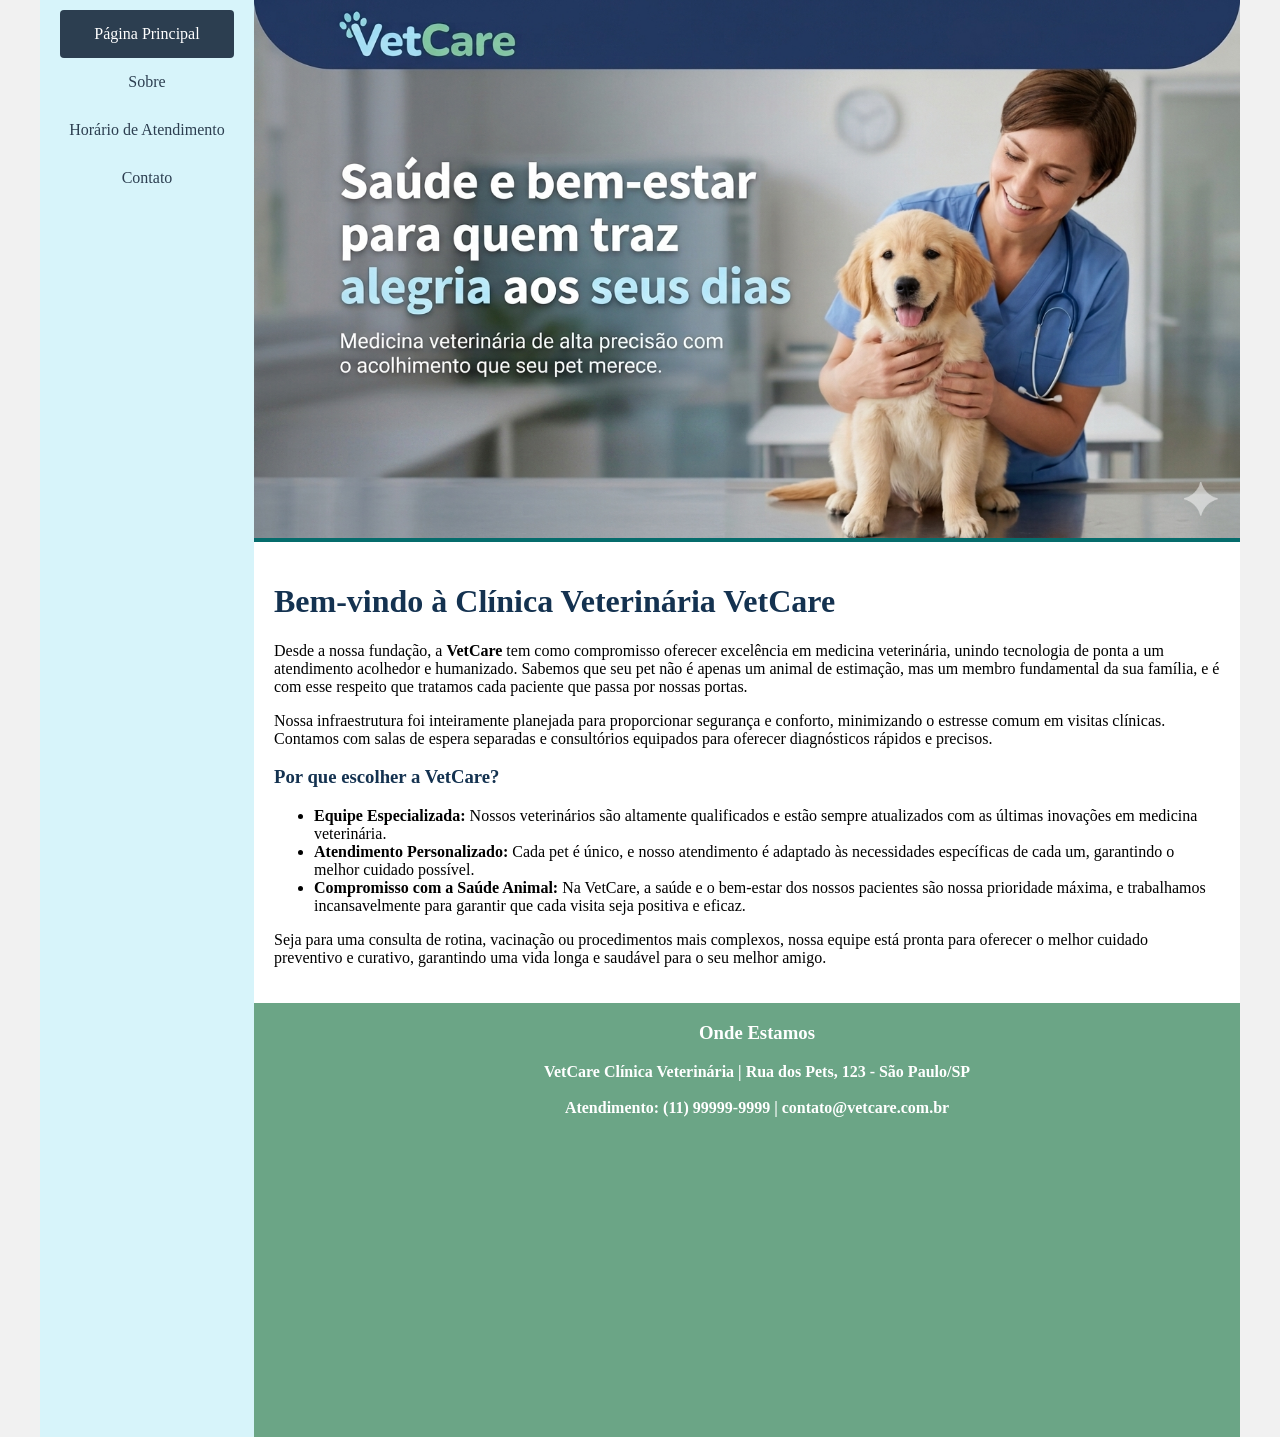
<file: index.html>
<!DOCTYPE html>
<html lang="pt-br">
<head>
    <meta charset="UTF-8">
    <meta http-equiv="X-UA-Compatible" content="IE=edge">
    <meta name="viewport" content="width=device-width, initial-scale=1.0">
    <title>Página Principal</title>
    <link rel="stylesheet" href="base.css">
</head>
<body>
    <div class="wrapper">
        <div class="menu">
            <!-- Aqui vai o seu menu -->
            <ul >
                <li><a href="index.html" class="active">Página Principal</a></li>
                <li><a href="sobre.html">Sobre</a></li>
                <li><a href="horario.html">Horário de Atendimento</a></li>
                <li><a href="contato.html">Contato</a></li>
            
            </ul>
        </div>

        <div class="main">
            <div class="header">
               <img src="header-principal.png" alt="Veterinária sorrindo com um filhote de Golden Retriever" width="100%">
                <!-- Aqui vai o seu header -->
            </div>
    
            <div class="content">
                <!-- Aqui vai o seu conteúdo -->
                <h1>Bem-vindo à Clínica Veterinária VetCare</h1>

                <p>
                    Desde a nossa fundação, a <strong>VetCare</strong> tem como compromisso oferecer excelência em medicina veterinária, unindo tecnologia de ponta a um atendimento acolhedor e humanizado. Sabemos que seu pet não é apenas um animal de estimação, mas um membro fundamental da sua família, e é com esse respeito que tratamos cada paciente que passa por nossas portas.
                </p>
                <p>
                    Nossa infraestrutura foi inteiramente planejada para proporcionar segurança e conforto, minimizando o estresse comum em visitas clínicas. Contamos com salas de espera separadas e consultórios equipados para oferecer diagnósticos rápidos e precisos.
                </p>
                
                <h3>Por que escolher a VetCare?</h3>
                <ul>
                    <li>
                        <strong>Equipe Especializada:</strong> Nossos veterinários são altamente qualificados e estão sempre atualizados com as últimas inovações em medicina veterinária.
                    </li>
                    <li>
                        <strong>Atendimento Personalizado:</strong> Cada pet é único, e nosso atendimento é adaptado às necessidades específicas de cada um, garantindo o melhor cuidado possível.
                    </li>
                    <li>
                        <strong>Compromisso com a Saúde Animal:</strong> Na VetCare, a saúde e o bem-estar dos nossos pacientes são nossa prioridade máxima, e trabalhamos incansavelmente para garantir que cada visita seja positiva e eficaz.</li>
                </ul>
                <p>
                    Seja para uma consulta de rotina, vacinação ou procedimentos mais complexos, nossa equipe está pronta para oferecer o melhor cuidado preventivo e curativo, garantindo uma vida longa e saudável para o seu melhor amigo.
                </p>
            </div>
    
            <div class="footer">
                
                    <h3>Onde Estamos</h3>
                    <!-- Aqui vai o seu rodapé -->
                    <p>
                        <strong>VetCare Clínica Veterinária | Rua dos Pets, 123 - São Paulo/SP<br><br>      Atendimento: (11) 99999-9999 | contato@vetcare.com.br</strong>                
                    </p>
                
                    <iframe src="https://www.google.com/maps/embed?pb=!1m14!1m12!1m3!1d4351.381536307973!2d-46.64706657004647!3d-23.49430736972178!2m3!1f0!2f0!3f0!3m2!1i1024!2i768!4f13.1!5e0!3m2!1spt-BR!2sbr!4v1777765153694!5m2!1spt-BR!2sbr" width="100%" height="300" style="border:0;" allowfullscreen="" loading="lazy" referrerpolicy="no-referrer-when-downgrade"> </iframe>
                                    
            </div>
        </div>
    </div>
</body>
</html>
</file>
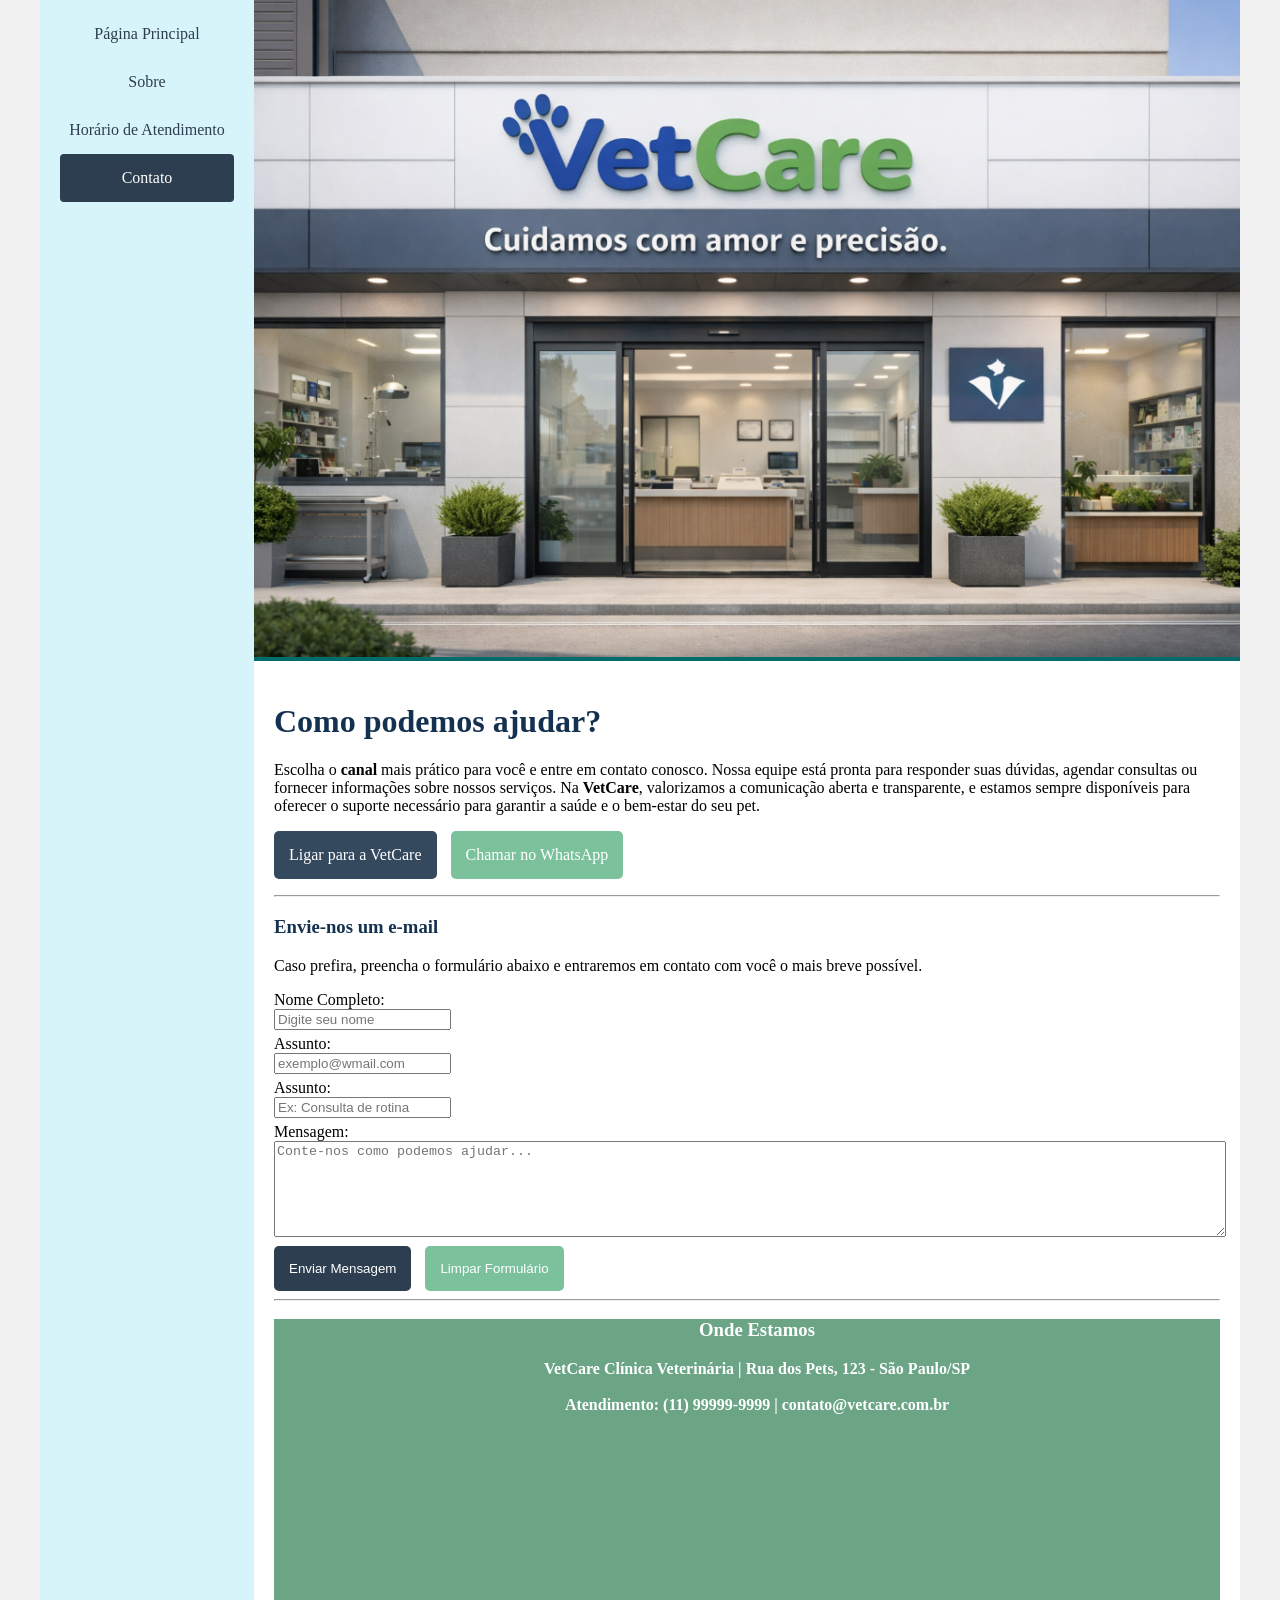
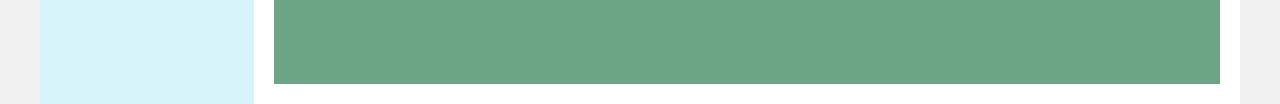
<file: contato.html>
<!DOCTYPE html>
<html lang="pt-br">
<head>
    <meta charset="UTF-8">
    <meta http-equiv="X-UA-Compatible" content="IE=edge">
    <meta name="viewport" content="width=device-width, initial-scale=1.0">
    <title>Contato</title>
    <link rel="stylesheet" href="base.css">
</head>
<body>
    <div class="wrapper">
        <div class="menu">
            <!-- Aqui vai o seu menu -->
            <ul >
                <li><a href="index.html">Página Principal</a></li>
                <li><a href="sobre.html">Sobre</a></li>
                <li><a href="horario.html">Horário de Atendimento</a></li>
                <li><a href="contato.html"class="active">Contato</a></li>
            
            </ul>
        </div>

        <div class="main">
            <div class="header">
               <img src="header-contato.png" alt="Fale com a VetCare" width="100%">
                <!-- Aqui vai o seu header -->
            </div>
    
            <div class="content">
                <!-- Aqui vai o seu conteúdo -->
                <h1>Como podemos ajudar?</h1>

                <p>
                    Escolha o <strong>canal</strong> mais prático para você e entre em contato conosco. Nossa equipe está pronta para responder suas dúvidas, agendar consultas ou fornecer informações sobre nossos serviços. Na <strong>VetCare</strong>, valorizamos a comunicação aberta e transparente, e estamos sempre disponíveis para oferecer o suporte necessário para garantir a saúde e o bem-estar do seu pet.
                </p>
                
                <div class="contact-options">
                    <p>
                        <a href="tel:+5511999999999" style="background-color: #34495e;color: white; padding: 15px; text-decoration: none; border-radius: 5px; display: inline-block;">
                            Ligar para a VetCare        
                        </a>
                        <a href="https://wa.me" style="background-color:#7BC29C;color: white; padding: 15px; text-decoration: none; border-radius: 5px; display: inline-block; margin-left: 10px;">
                            Chamar no WhatsApp
                        </a>
                    </p>
                </div>

                <hr>

                <h3>Envie-nos um e-mail</h3>
                <p>
                    Caso prefira, preencha o formulário abaixo e entraremos em contato com você o mais breve possível.
                </p>
                
                <form action="#">
                    <p>
                        <label for="nome">Nome Completo:</label><br>
                        <input type="text" id="nome" name="nome" placeholder="Digite seu nome" required><br>
                    </p>
                     <p>                                            
                        <label for="assunto">Assunto:</label><br>
                        <input type="email" id="email" name="email" placeholder="exemplo@wmail.com" required><br>
                    </p>
                    <p>
                        <label for="assunto">Assunto:</label><br>
                        <input type="text" id="assunto" name="assunto" placeholder="Ex: Consulta de rotina" required><br>
                    </p>
                    <p>
                        <label for="mensagem">Mensagem:</label><br>
                        <textarea id="mensagem" name="mensagem" rows="6"style="width: 100%;" placeholder="Conte-nos como podemos ajudar..." required></textarea>
                    </p>                    
                    <p>
                        <button type="submit" style="background-color: #2C3E50;color: white; padding: 15px 15px; border: none; border-radius: 5px; cursor: pointer;">
                            Enviar Mensagem
                        </button>

                        <button type="reset" style="background-color: #7BC29C;color: white; padding: 15px 15px; border: none; border-radius: 5px; cursor: pointer; margin-left: 10px;">
                            Limpar Formulário
                        </button>
                    </p>
                </form>

                <hr>
            <div class="footer">
                
                    <h3>Onde Estamos</h3>
                    <!-- Aqui vai o seu rodapé -->
                    <p>
                        <strong>VetCare Clínica Veterinária | Rua dos Pets, 123 - São Paulo/SP<br><br>      Atendimento: (11) 99999-9999 | contato@vetcare.com.br</strong>                
                    </p>
                
                    <iframe src="https://www.google.com/maps/embed?pb=!1m14!1m12!1m3!1d4351.381536307973!2d-46.64706657004647!3d-23.49430736972178!2m3!1f0!2f0!3f0!3m2!1i1024!2i768!4f13.1!5e0!3m2!1spt-BR!2sbr!4v1777765153694!5m2!1spt-BR!2sbr" width="100%" height="250" style="border:0;" allowfullscreen="" loading="lazy" referrerpolicy="no-referrer-when-downgrade"> </iframe>
                                    
            </div>
        </div>
    </div>
</body>
</html>
</file>
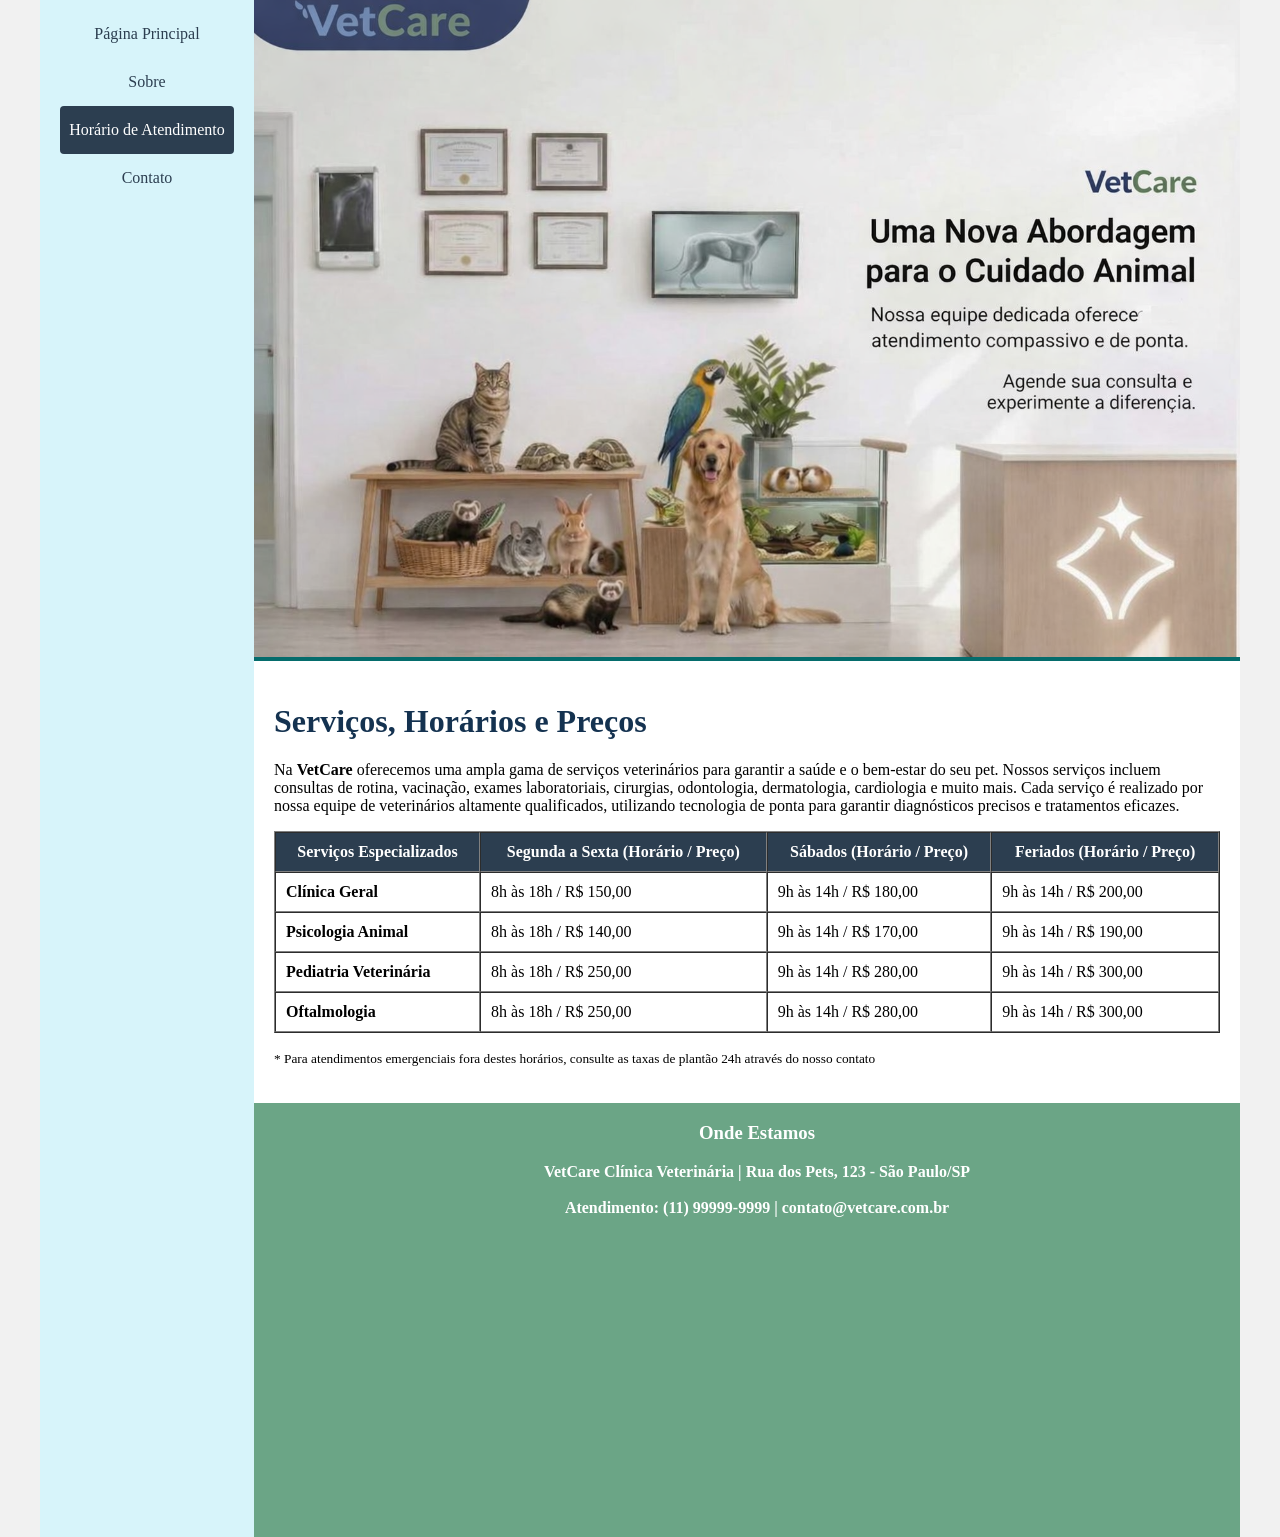
<file: horario.html>
<!DOCTYPE html>
<html lang="pt-br">
<head>
    <meta charset="UTF-8">
    <meta http-equiv="X-UA-Compatible" content="IE=edge">
    <meta name="viewport" content="width=device-width, initial-scale=1.0">
    <title>Página Sobre</title>
    <link rel="stylesheet" href="base.css">
</head>
<body>
    <div class="wrapper">
        <div class="menu">
            <!-- Aqui vai o seu menu -->
            <ul >
                <li><a href="index.html">Página Principal</a></li>
                <li><a href="sobre.html">Sobre</a></li>
                <li><a href="horario.html"class="active">Horário de Atendimento</a></li>
                <li><a href="contato.html">Contato</a></li>
            
            </ul>
        </div>

        <div class="main">
            <div class="header">
               <img src="header-horario.png" alt="Imagem com vários animais parados e um texto sobre os horários de atendimento" width="100%">
                <!-- Aqui vai o seu header -->
            </div>
    
            <div class="content">
                <!-- Aqui vai o seu conteúdo -->
                <h1>Serviços, Horários e Preços</h1>

                <p>
                    Na <strong>VetCare</strong> oferecemos uma ampla gama de serviços veterinários para garantir a saúde e o bem-estar do seu pet. Nossos serviços incluem consultas de rotina, vacinação, exames laboratoriais, cirurgias, odontologia, dermatologia, cardiologia e muito mais. Cada serviço é realizado por nossa equipe de veterinários altamente qualificados, utilizando tecnologia de ponta para garantir diagnósticos precisos e tratamentos eficazes.
                </p>
                
                <table border="1" width="100%" cellspacing="0" cellpadding="10">
                    <thead>
                        <tr bgcolor="#2C3E50" style="color: white;">
                            <th>Serviços Especializados</th>
                            <th>Segunda a Sexta (Horário / Preço)</th>
                            <th>Sábados (Horário / Preço)</th>
                            <th>Feriados (Horário / Preço)</th>
                        </tr>
                    </thead>
                    <tbody>
                        <tr>
                            <td><strong>Clínica Geral</strong></td>
                            <td>8h às 18h / R$ 150,00</td>
                            <td>9h às 14h / R$ 180,00</td>
                            <td>9h às 14h / R$ 200,00</td>
                        </tr>
                         <tr>
                            <td><strong>Psicologia Animal</strong></td>
                            <td>8h às 18h / R$ 140,00</td>
                            <td>9h às 14h / R$ 170,00</td>
                            <td>9h às 14h / R$ 190,00</td>
                        </tr>
                         <tr>
                            <td><strong>Pediatria Veterinária</strong></td>
                            <td>8h às 18h / R$ 250,00</td>
                            <td>9h às 14h / R$ 280,00</td>
                            <td>9h às 14h / R$ 300,00</td>
                        </tr>
                         <tr>
                            <td><strong>Oftalmologia</strong></td>
                            <td>8h às 18h / R$ 250,00</td>
                            <td>9h às 14h / R$ 280,00</td>
                            <td>9h às 14h / R$ 300,00</td>
                        </tr>
                    </tbody>
                </table>
                
                <p><small>* Para atendimentos emergenciais fora destes horários, consulte as taxas de plantão 24h através do nosso contato</small></p>
            </div>
    
            <div class="footer">
                
                    <h3>Onde Estamos</h3>
                    <!-- Aqui vai o seu rodapé -->
                    <p>
                        <strong>VetCare Clínica Veterinária | Rua dos Pets, 123 - São Paulo/SP<br><br>      Atendimento: (11) 99999-9999 | contato@vetcare.com.br</strong>                
                    </p>
                
                    <iframe src="https://www.google.com/maps/embed?pb=!1m14!1m12!1m3!1d4351.381536307973!2d-46.64706657004647!3d-23.49430736972178!2m3!1f0!2f0!3f0!3m2!1i1024!2i768!4f13.1!5e0!3m2!1spt-BR!2sbr!4v1777765153694!5m2!1spt-BR!2sbr" width="100%" height="300" style="border:0;" allowfullscreen="" loading="lazy" referrerpolicy="no-referrer-when-downgrade"> </iframe>
                                    
            </div>
        </div>
    </div>
</body>
</html>
</file>
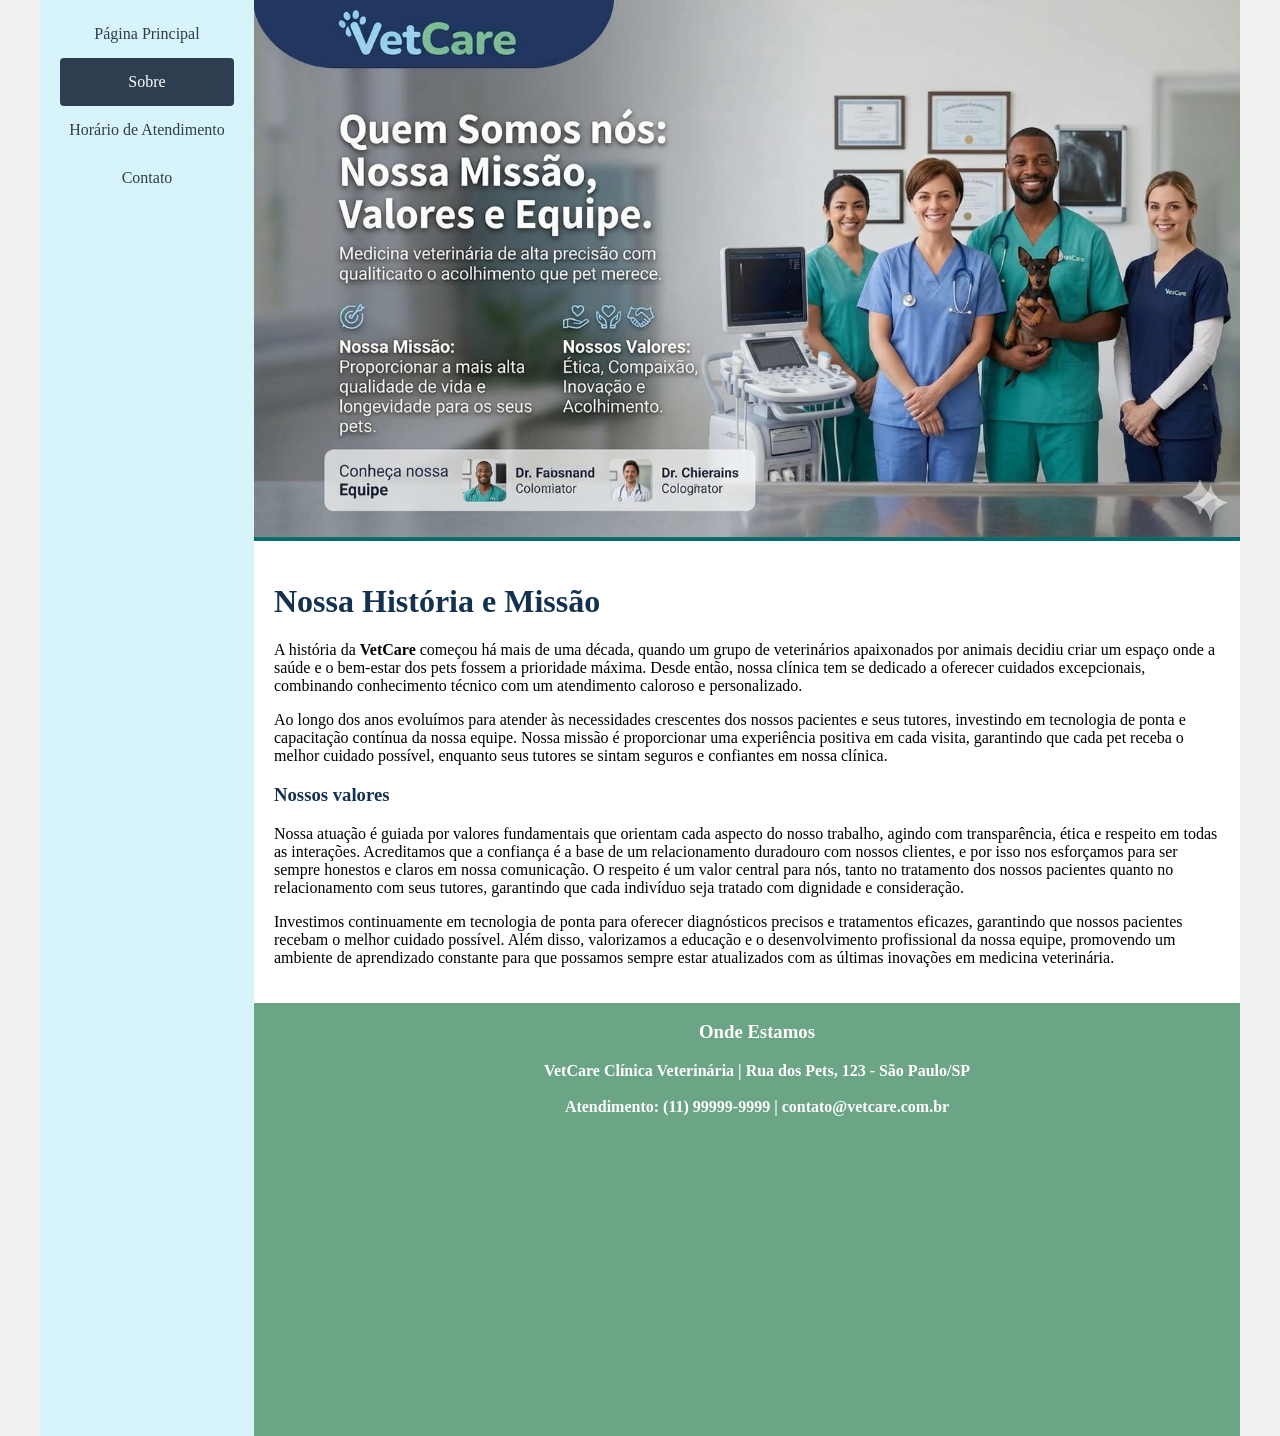
<file: sobre.html>
<!DOCTYPE html>
<html lang="pt-br">
<head>
    <meta charset="UTF-8">
    <meta http-equiv="X-UA-Compatible" content="IE=edge">
    <meta name="viewport" content="width=device-width, initial-scale=1.0">
    <title>Página Sobre</title>
    <link rel="stylesheet" href="base.css">
</head>
<body>
    <div class="wrapper">
        <div class="menu">
            <!-- Aqui vai o seu menu -->
            <ul >
                <li><a href="index.html">Página Principal</a></li>
                <li><a href="sobre.html" class="active">Sobre</a></li>
                <li><a href="horario.html">Horário de Atendimento</a></li>
                <li><a href="contato.html">Contato</a></li>
            
            </ul>
        </div>

        <div class="main">
            <div class="header">
               <img src="header-sobre.png" alt="Veterinária sorrindo com um filhote de Golden Retriever" width="100%">
                <!-- Aqui vai o seu header -->
            </div>
    
            <div class="content">
                <!-- Aqui vai o seu conteúdo -->
                <h1>Nossa História e Missão</h1>

                <p>
                    A história da <strong>VetCare</strong> começou há mais de uma década, quando um grupo de veterinários apaixonados por animais decidiu criar um espaço onde a saúde e o bem-estar dos pets fossem a prioridade máxima. Desde então, nossa clínica tem se dedicado a oferecer cuidados excepcionais, combinando conhecimento técnico com um atendimento caloroso e personalizado.
                </p>
                <p>
                    Ao longo dos anos evoluímos para atender às necessidades crescentes dos nossos pacientes e seus tutores, investindo em tecnologia de ponta e capacitação contínua da nossa equipe. Nossa missão é proporcionar uma experiência positiva em cada visita, garantindo que cada pet receba o melhor cuidado possível, enquanto seus tutores se sintam seguros e confiantes em nossa clínica.
                </p>
                
                <h3>Nossos valores</h3>
                <p>
                    Nossa atuação é guiada por valores fundamentais que orientam cada aspecto do nosso trabalho, agindo com transparência, ética e respeito em todas as interações. Acreditamos que a confiança é a base de um relacionamento duradouro com nossos clientes, e por isso nos esforçamos para ser sempre honestos e claros em nossa comunicação. O respeito é um valor central para nós, tanto no tratamento dos nossos pacientes quanto no relacionamento com seus tutores, garantindo que cada indivíduo seja tratado com dignidade e consideração.
                </p>

                <p>
                    Investimos continuamente em tecnologia de ponta para oferecer diagnósticos precisos e tratamentos eficazes, garantindo que nossos pacientes recebam o melhor cuidado possível. Além disso, valorizamos a educação e o desenvolvimento profissional da nossa equipe, promovendo um ambiente de aprendizado constante para que possamos sempre estar atualizados com as últimas inovações em medicina veterinária.
                </p>
            </div>
    
            <div class="footer">
                
                    <h3>Onde Estamos</h3>
                    <!-- Aqui vai o seu rodapé -->
                    <p>
                        <strong>VetCare Clínica Veterinária | Rua dos Pets, 123 - São Paulo/SP<br><br>      Atendimento: (11) 99999-9999 | contato@vetcare.com.br</strong>                
                    </p>
                
                    <iframe src="https://www.google.com/maps/embed?pb=!1m14!1m12!1m3!1d4351.381536307973!2d-46.64706657004647!3d-23.49430736972178!2m3!1f0!2f0!3f0!3m2!1i1024!2i768!4f13.1!5e0!3m2!1spt-BR!2sbr!4v1777765153694!5m2!1spt-BR!2sbr" width="100%" height="300" style="border:0;" allowfullscreen="" loading="lazy" referrerpolicy="no-referrer-when-downgrade"> </iframe>
                                    
            </div>
        </div>
    </div>
</body>
</html>
</file>
<file: base.css>
html, body {
    margin: 0;
}
body {
    background-color: #f1f1f1;
    display: flex;
    justify-content: center;
}

.wrapper {
    width: 1200px;
    display: flex;
    margin: 0 auto;
    background-color: aquamarine;
}
.main {
    display: flex;
    flex-flow: column;
    width: 85%;
}
.menu {
    width: 15%;
    background-color: #dcf4fcf4;
    padding: 10px 20px 0px;
}

.menu ul {
    list-style-type: none;
    padding: 0;
    margin: 0;
}
.menu ul li {
    width: 100%;
}
.menu ul li a {
    text-decoration: none;
    color: #2C3E50;
    padding: 15px 0;
    display: block;
    transition: 0.3s;
    border-radius: 4px;
    text-align: center;
}

.menu ul li a:hover {
    background-color: #2C3E50;
    color: white;
}

.menu ul li a.active {
    background-color: #2C3E50;
    color: white;
    border-radius: 4px;
}

.header {
    background-color: rgb(5, 108, 108);
    min-height: 150px;
}
.content {
    background-color: white;
    min-height: 300px;
    padding: 20px;
}

.content h1, .content h3 {
     color: #143250;
}

.footer {
    background-color: #6ba586;
    min-height: 150px;
}

.footer h3, .footer p {
        margin-left: 20px;
        color: #ffffff;
        text-align: center;
}

form p {
    margin-bottom: 5px;
    margin-top: 5px;
}
</file>
